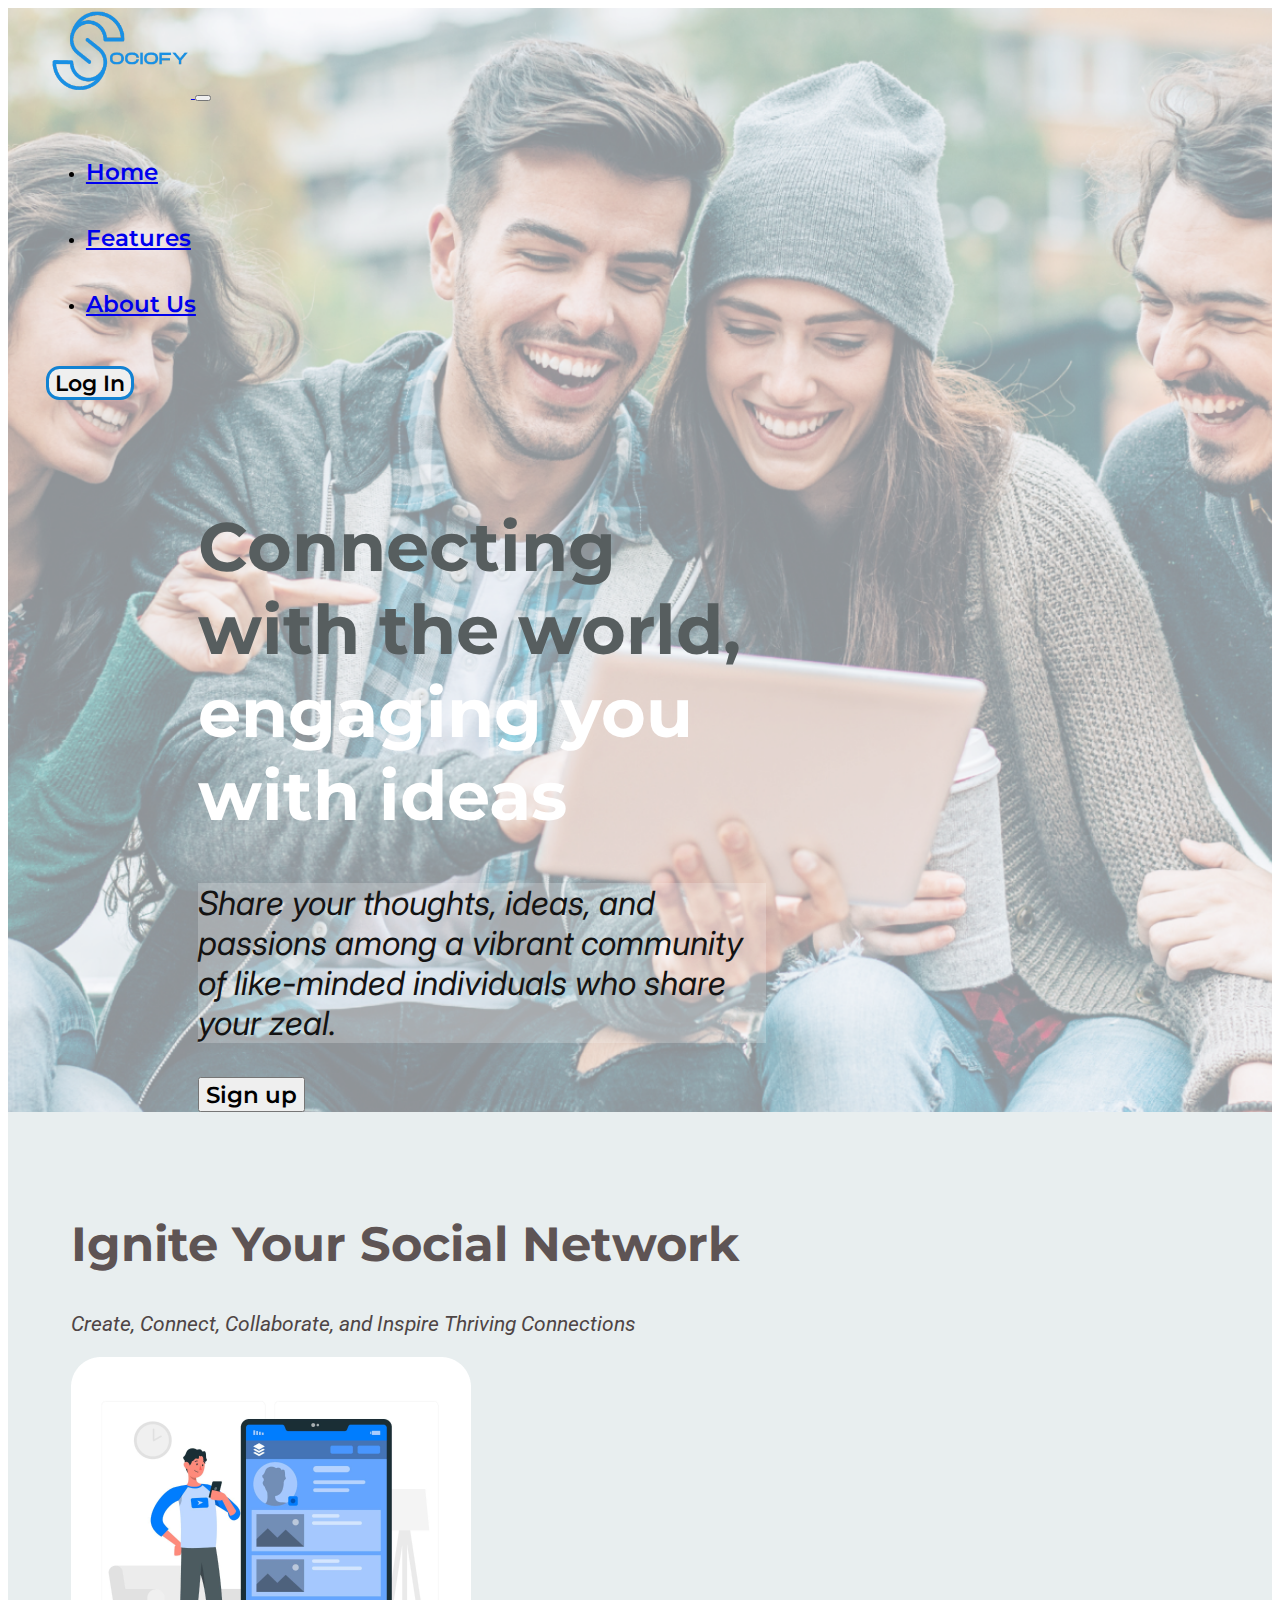
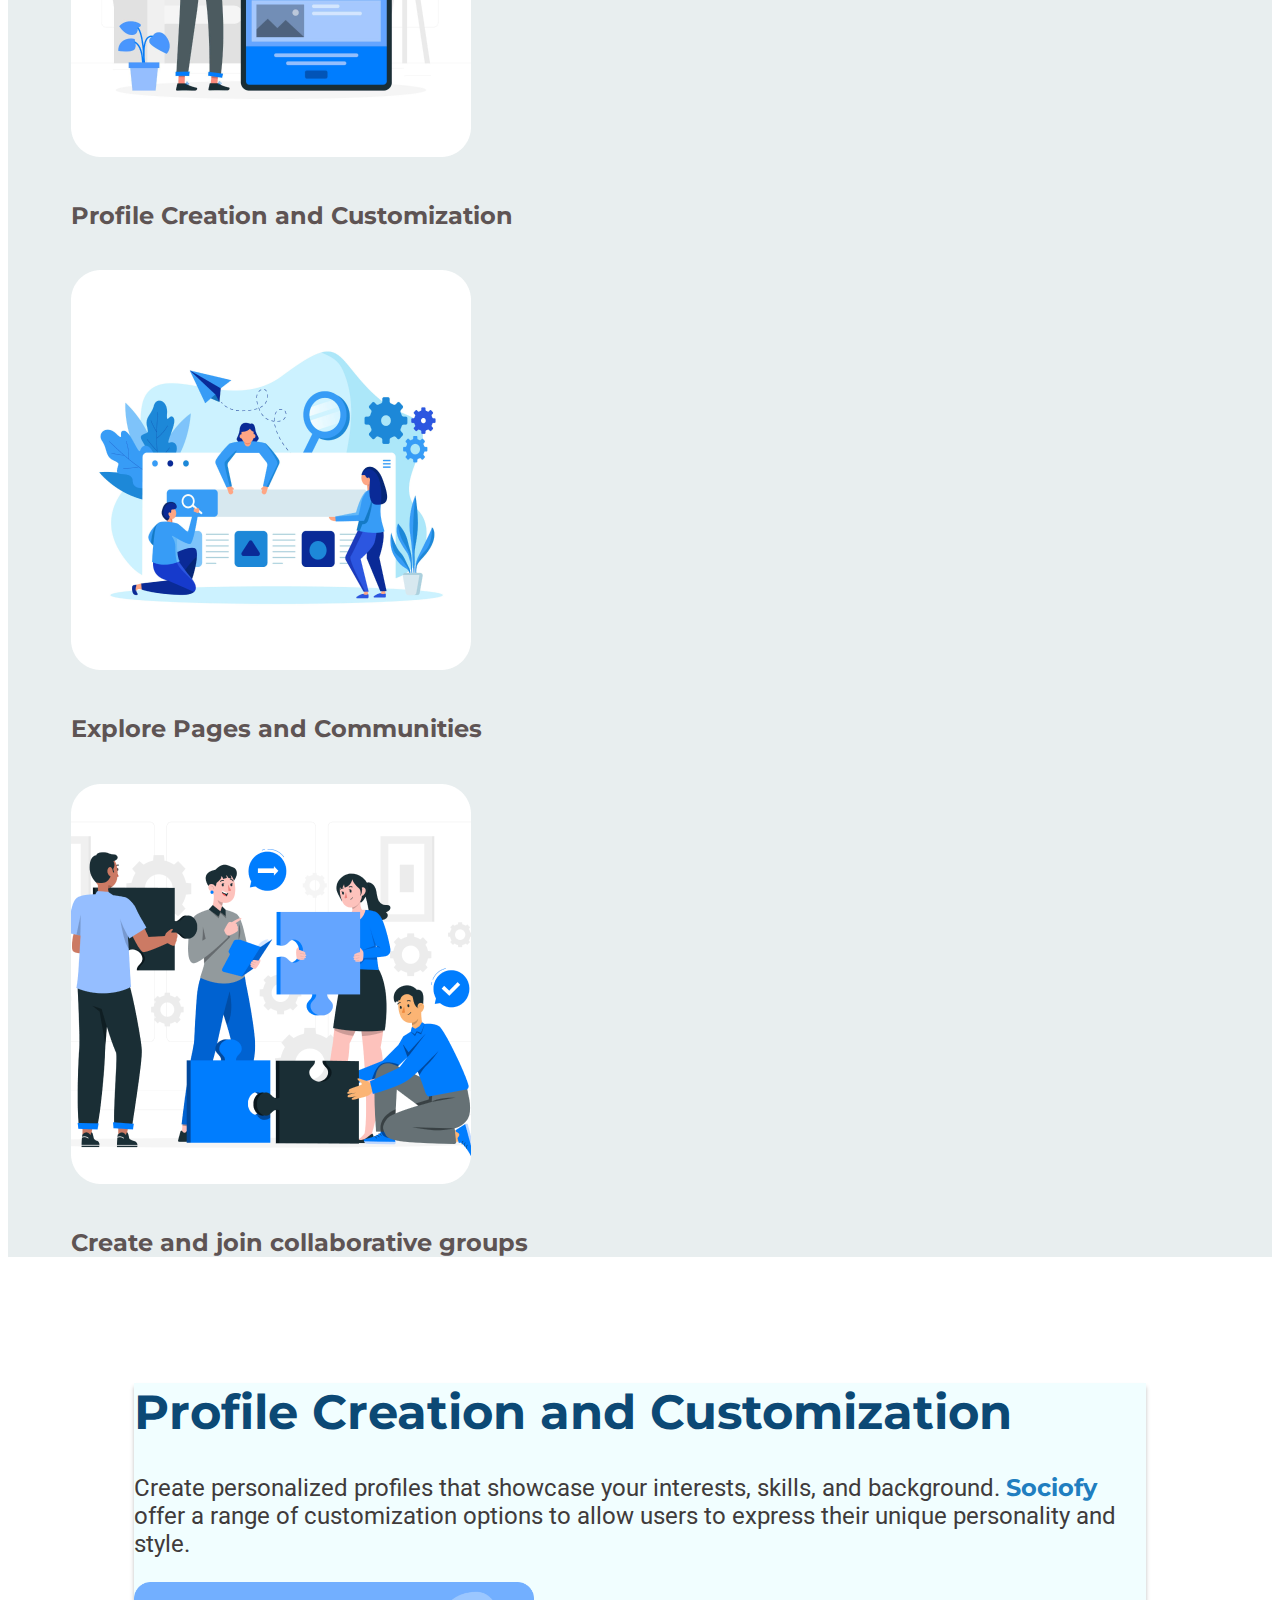
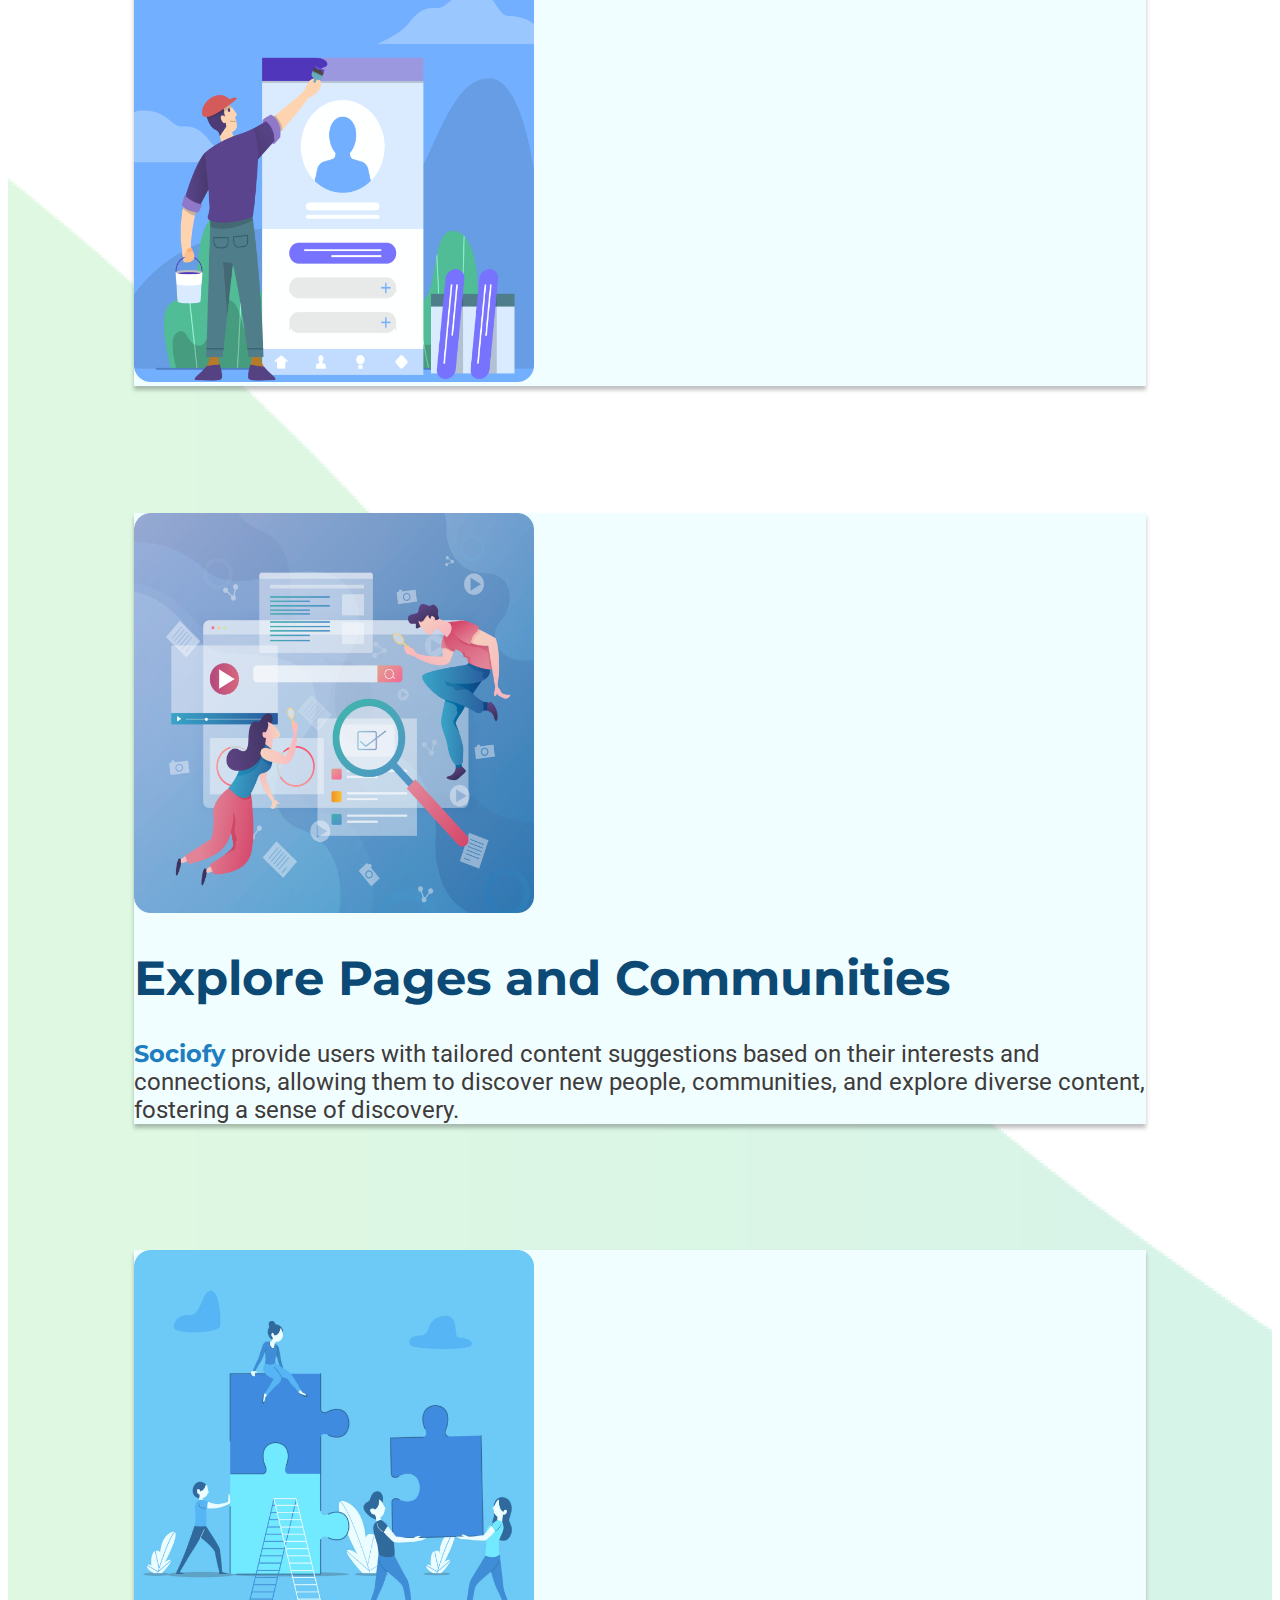
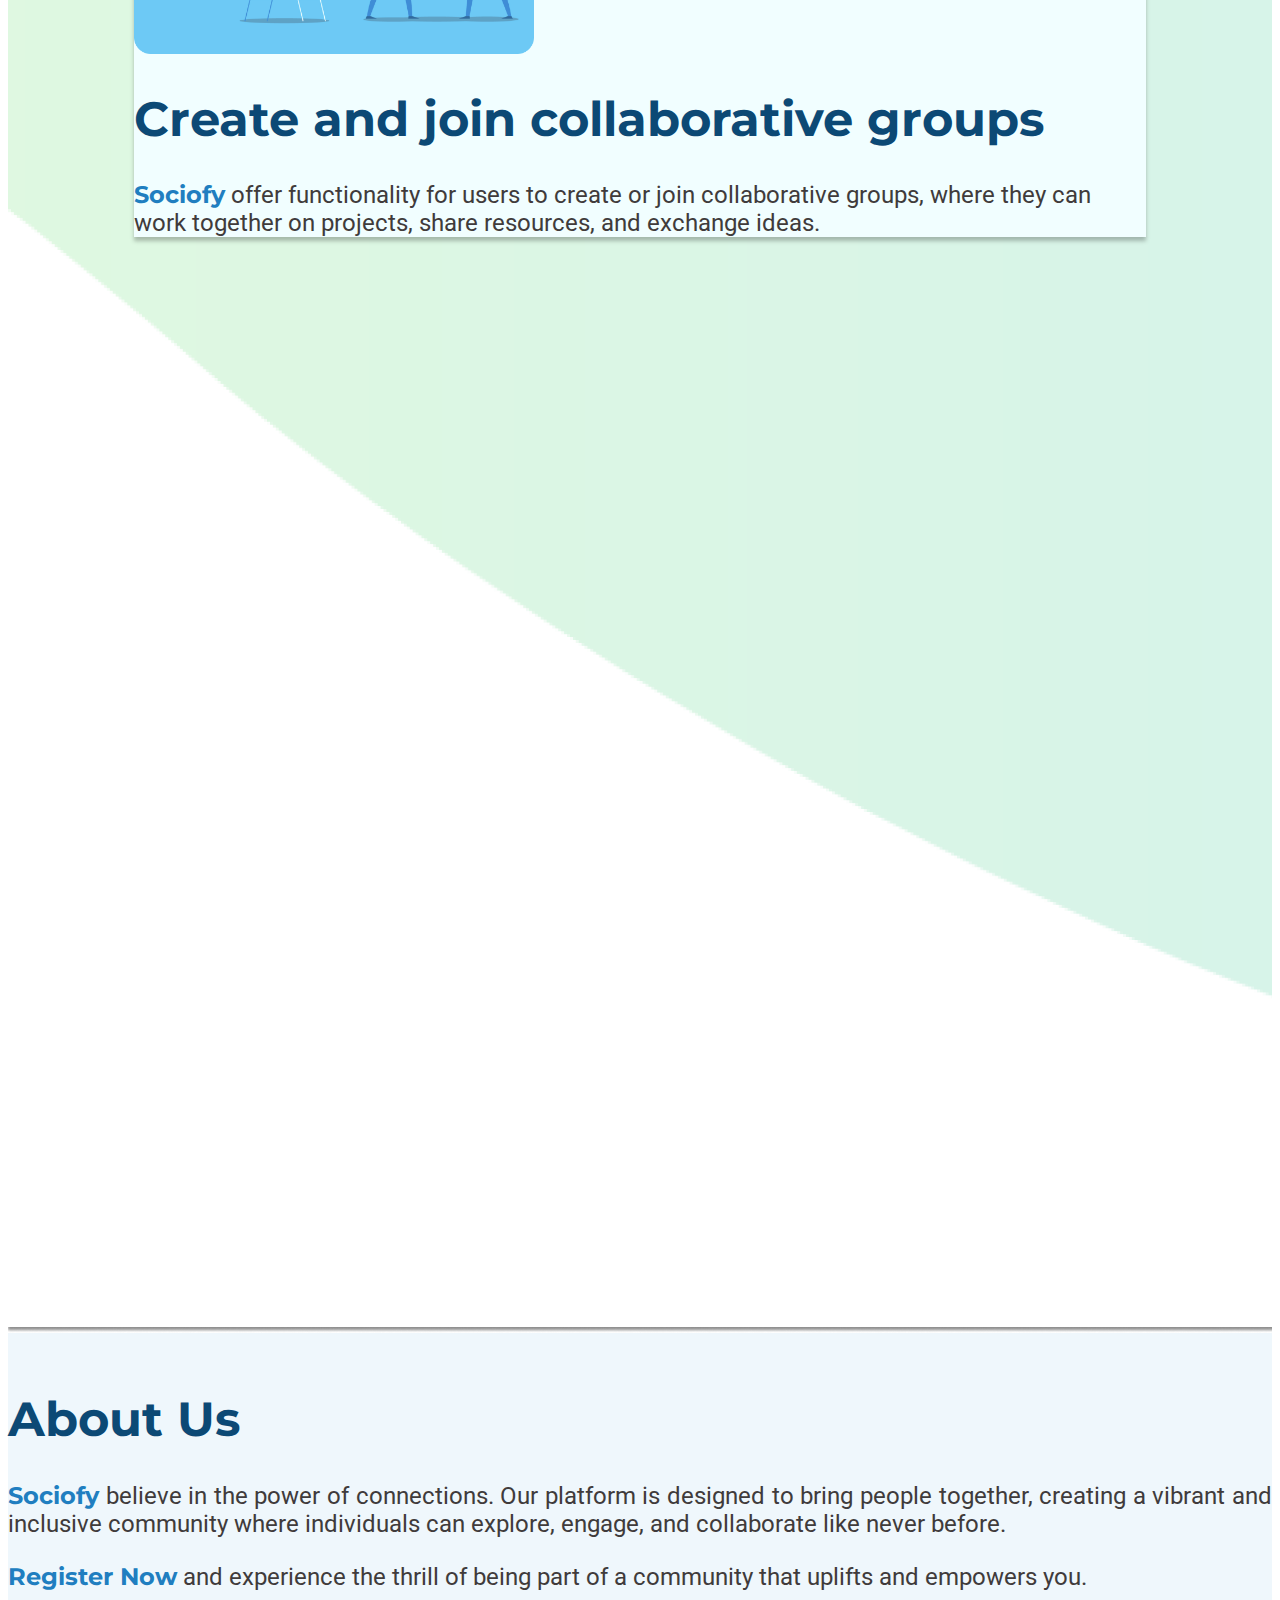
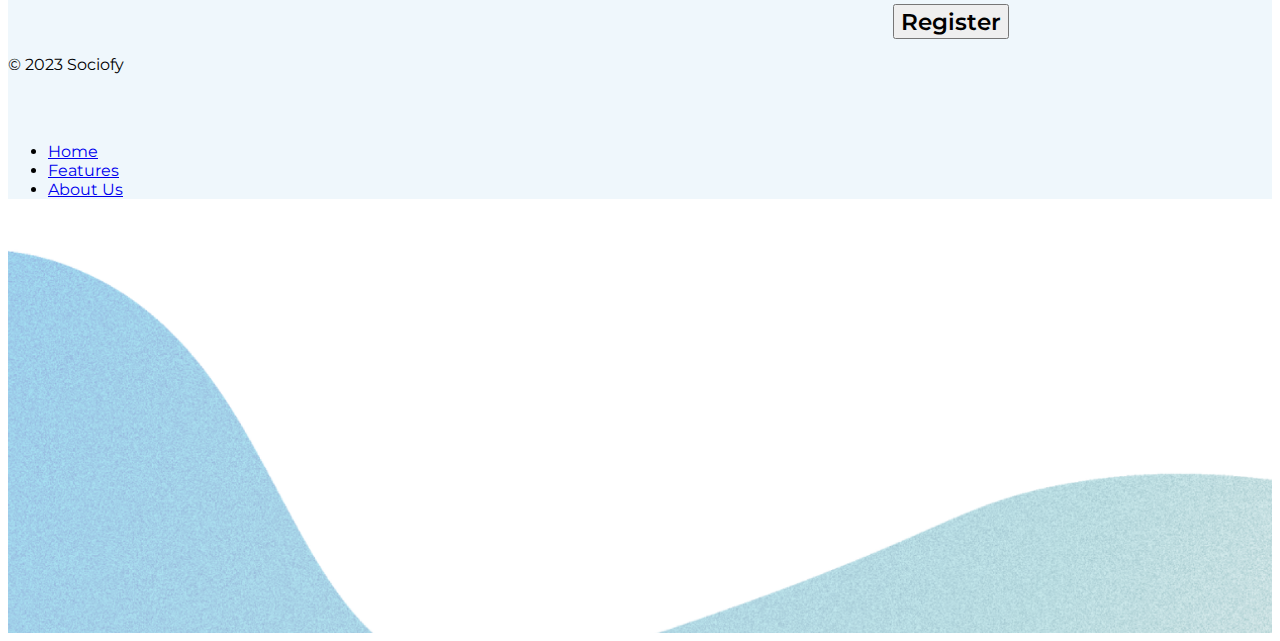
<file: index.html>
<!DOCTYPE html>
<html lang="en">
<head>
    <meta charset="UTF-8">
    <meta http-equiv="X-UA-Compatible" content="IE=edge">
    <meta name="viewport" content="width=device-width, initial-scale=1.0">
    <title>Welcome to Sociofy</title>
    <link href="https://cdn.jsdelivr.net/npm/bootstrap@5.3.0-alpha3/dist/css/bootstrap.min.css" rel="stylesheet" integrity="sha384-KK94CHFLLe+nY2dmCWGMq91rCGa5gtU4mk92HdvYe+M/SXH301p5ILy+dN9+nJOZ" crossorigin="anonymous">
    <link rel="stylesheet" href="style.css">
</head>
<body>
    <section class="section1">
        <!-- Navigation Bar -->

        <nav class="navbar navbar-expand-sm fixed-top" id="navbar">

            <div class="container-fluid bg-white rounded-3 text-dark bg-opacity-50">

                <a class="navbar-brand" href="#"> <!-- Logo -->
                    <img src="Images/logo.png" alt="" width="145" height="90">
                  </a>

              <button class="navbar-toggler" type="button" data-bs-toggle="collapse" data-bs-target="#navbarScroll" aria-controls="navbarScroll" aria-expanded="false" aria-label="Toggle navigation"> <!-- Hamburger Menu -->
                <span class="navbar-toggler-icon"></span>
              </button>

              <div class="collapse navbar-collapse" id="navbarScroll">

                <ul class="navbar-nav ms-auto my-2 my-lg-0"> <!-- Links -->
                  <li class="nav-item"> <!-- Home -->
                    <a class="nav-link active" aria-current="page" href="#home">Home</a>
                  </li>

                  <li class="nav-item"> <!-- Our Services -->
                    <a class="nav-link active" href="#features">
                      Features
                    </a>
                  </li>

                  <li class="nav-item"> <!-- About Us -->
                    <a class="nav-link active" aria-current="page" href="#aboutus">About Us</a>
                  </li>
                </ul>

                <form class="d-flex" role="login"> <!-- Log In Button -->
                 <a href="login.html">
                  <button type ="button"class="btn" id="login">Log In</button>
                 </a>
                 
                </form>

              </div>

            </div>

          </nav>

          <!-- Hero Content -->
          <div class="px-5 py-5" id="home">

            <div class="col-lg-6" style="margin-top: 7%;">

                <h1 class="display-5 text-body-emphasis fs-">
                    <b class="h1-1"> Connecting with the world,</b>
                    <b class="h1-2">engaging you with ideas</b>
                </h1>

                <p class="lead mb-4">Share your thoughts, ideas, and passions among a vibrant community of like-minded individuals who share your zeal.</p>

                <div class="d-grid gap-2 d-sm-flex">
                  <a href="signup.html">
                    <button type="button" class="btn btn-info btn-lg px-4 gap-3" id="sign-up-btn">Sign up</button>
                  </a>
                    

                  </div>

            </div>

          </div>

    </section>

    <section class="section2" id="features">
        <!-- Second Section -->

        <div class="text-center">

          <h2 class="pb-1 fw-bolder">Ignite Your Social Network </h2>
          <h3 class="mb-5">Create, Connect, Collaborate, and Inspire Thriving Connections</h3>

            <div class="row row-cols-lg-3 align-items-stretch g-3">

              <div class="col-sm-6">
                <div class="card border-0 rounded-5">
                  <a href="#f1"><img src="Images/previewf1.png" class="card-img-top" alt="..."></a>
                </div>
                <h5 class="card-title mt-4">Profile Creation and 
                  Customization</h5>
              </div>

              <div class="col-sm-6">
                <div class="card border-0 rounded-5">
                  <a href="#f2"><img src="Images/previewf2.png" class="card-img-top" alt="..."></a>
                </div>
                <h5 class="card-title mt-4">Explore Pages and
                  Communities</h5>
              </div>


              <div class="col-sm-6">
                <div class="card border-0 rounded-5">
                  <a href="#f4"><img src="Images/previewf4.png" class="card-img-top" alt="..."></a>
                </div>
                <h5 class="card-title mt-4">Create and join 
                  collaborative groups</h5>
              </div>

            </div>

        </div>

    </section>

    <section class="section3">
      <!-- Third Section -->

      <div class="feature-1" id="f1">

        <div class="feature-1-body">
          <div class="row pb-0 pe-0 rounded-5">
            <div class="col-lg-7 p-3 p-lg-5">
              <h1 class="fw-bold lh-1 pb-4">Profile Creation and 
                Customization</h1>
              <p class="lead f1">Create personalized profiles that showcase your interests, skills, and background. <span>Sociofy</span> offer a range of customization options to allow users to express their unique personality and style.</p>
            </div>
            <div class="col-lg-4 p-0">
                <img class="rounded-lg-3 p-lg-5 pe-lg-0" src="Images/f1.png" alt="" width="400">
            </div>
          </div>
        </div>

      </div>

      <div class="feature-2" id="f2">

        <div class="feature-2-body">
          <div class="row pb-0 pe-0 rounded-5">
            <div class="col-lg-5 p-0">
              <img class="rounded-lg-3 p-4 p-lg-5 pe-lg-0" src="Images/f2.png" alt="" width="400">
            </div>
            <div class="col-lg-7 p-3 p-lg-5">
              <h1 class="fw-bold lh-1 pb-4">Explore Pages and
                Communities</h1>
              <p class="lead f1"><span>Sociofy</span> provide users with tailored content suggestions based on their interests and connections, allowing them to discover new people, communities, and explore diverse content, fostering a sense of discovery.</p>
            </div>
          </div>
        </div>

      </div>

      <div class="feature-4" id="f4">

        <div class="feature-4-body">
          <div class="row pb-0 pe-0 rounded-5">
            <div class="col-lg-5 p-0">
              <img class="rounded-lg-3 p-4 p-lg-5 pe-lg-0" src="Images/f4.png" alt="" width="400">
            </div>
            <div class="col-lg-7 p-3 p-lg-5">
              <h1 class="fw-bold lh-1 pb-4">Create and join 
                collaborative groups</h1>
              <p class="lead f1"><span>Sociofy</span> offer functionality for users to create or join collaborative groups, where they can work together on projects, share resources, and exchange ideas.</p>
            </div>
          </div>
        </div>

      </div>

    </section>

    <section class="section4">

      <div class="about-us" id="aboutus">

        <div class="about-us-body">
          <div class="row">
            <div class="col-lg-7 p-3 p-lg-5 pe-lg-0">
              <h1 class="fw-bold lh-1 pb-4 ps-5">About Us</h1>
              <p class="lead f1 ps-5" id="about-us-span"><span>Sociofy</span> believe in the power of connections. Our platform is designed to bring people together, creating a vibrant and inclusive community where individuals can explore, engage, and collaborate like never before.</p>
              <p class="lead f1 ps-5" id="about-us-span"><span>Register Now</span> and experience the thrill of  being part of a community that uplifts and empowers you.</p>
            </div>
            <div class="d-grid gap-2 d-sm-flex">
              <a href="register.html">
              <button type="button" class="btn btn-warning btn-lg px-4 gap-3" id="register-up-btn">Register</button>
            </a>
            </div>
            

      <footer>
        <div class="container-fluid">
          <footer class="d-flex flex-wrap justify-content-between align-items-center py-3 my-4 border-top">
            <p class="col-md-4 mb-0 text-body-secondary">&copy; 2023 Sociofy</p>
        
            <a href="/" class="col-md-4 d-flex align-items-center justify-content-center mb-3 mb-md-0 me-md-auto link-body-emphasis text-decoration-none">
              <svg class="bi me-2" width="40" height="32"><use xlink:href="#bootstrap"/></svg>
            </a>
        
            <ul class="nav col-md-4 justify-content-end">
              <li class="nav-item"><a href="#home" class="nav-link px-2 text-body-secondary">Home</a></li>
              <li class="nav-item"><a href="#features" class="nav-link px-2 text-body-secondary">Features</a></li>
              <li class="nav-item"><a href="#aboutus" class="nav-link px-2 text-body-secondary">About Us</a></li>
            </ul>
          </footer>
        </div>        
      </footer>
    </section>




  
    



    <script src="https://cdn.jsdelivr.net/npm/bootstrap@5.3.0-alpha3/dist/js/bootstrap.bundle.min.js" integrity="sha384-ENjdO4Dr2bkBIFxQpeoTz1HIcje39Wm4jDKdf19U8gI4ddQ3GYNS7NTKfAdVQSZe" crossorigin="anonymous"></script>
</body>
</html>
</file>
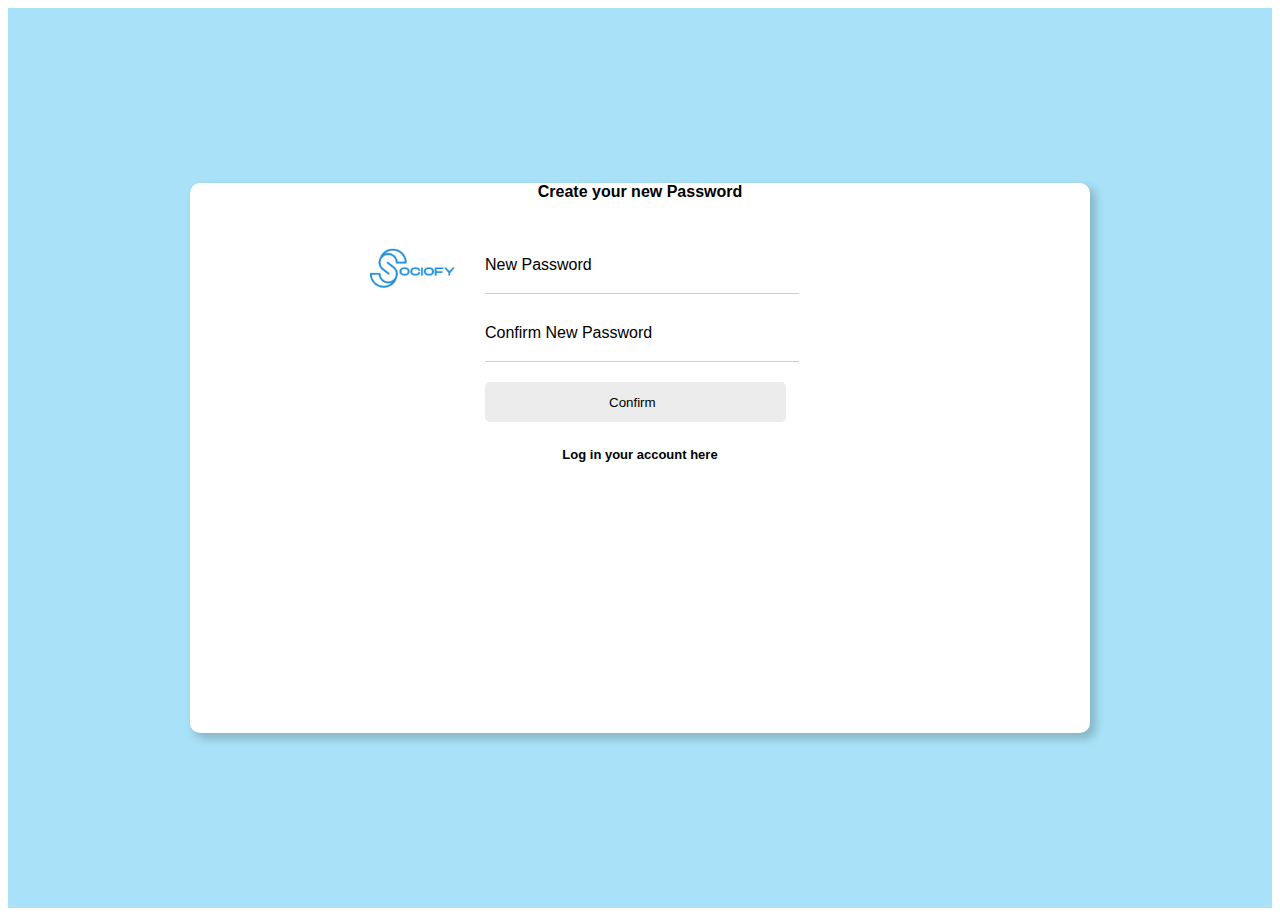
<file: continue.html>
<!DOCTYPE html>
<html lang="en">
<head>
    <meta charset="UTF-8">
    <meta http-equiv="X-UA-Compatible" content="IE=edge">
    <meta name="viewport" content="width=device-width, initial-scale=1.0">
    <title>Forgot Password</title>
    <link href="https://cdn.jsdelivr.net/npm/bootstrap@5.3.0-alpha3/dist/css/bootstrap.min.css" rel="stylesheet" integrity="sha384-KK94CHFLLe+nY2dmCWGMq91rCGa5gtU4mk92HdvYe+M/SXH301p5ILy+dN9+nJOZ" crossorigin="anonymous">
    <link rel="stylesheet" href="continue.css">
</head>
<body>


    <div class="login">
        <div class="container main">
            <div class="row">
                <div class="col-md-6 side-image">
                    
                </div>
                <div class="col-md-6 right">
                     <div class="input-box">
                        <img src="Images/logo2.png" alt="">
                        <header>Create your new Password</header>
                        <div class="input-field">
                            <input type="password" class="input" id="password" required>
                            <label for="password">New Password</label>
                        </div>
                        <div class="input-field">
                            <input type="password" class="input" id="password" required>
                            <label for="password">Confirm New Password</label>
                        </div>
                        <div class="input-field">
                            <a href="continue.html">
                                <button type="submit" class="submit1" >Confirm</button>
                            </a>
                        </div>
                        <div class="signin">
                            <span> <a href="login.html">Log in your account here</a></span>
                        </div>
                        
                        
                     </div>
                </div>
            </div>
        </div>
    </div>

    




<script src="https://cdn.jsdelivr.net/npm/bootstrap@5.3.0-alpha3/dist/js/bootstrap.bundle.min.js" integrity="sha384-ENjdO4Dr2bkBIFxQpeoTz1HIcje39Wm4jDKdf19U8gI4ddQ3GYNS7NTKfAdVQSZe" crossorigin="anonymous"></script>
</body>
</html>
</file>
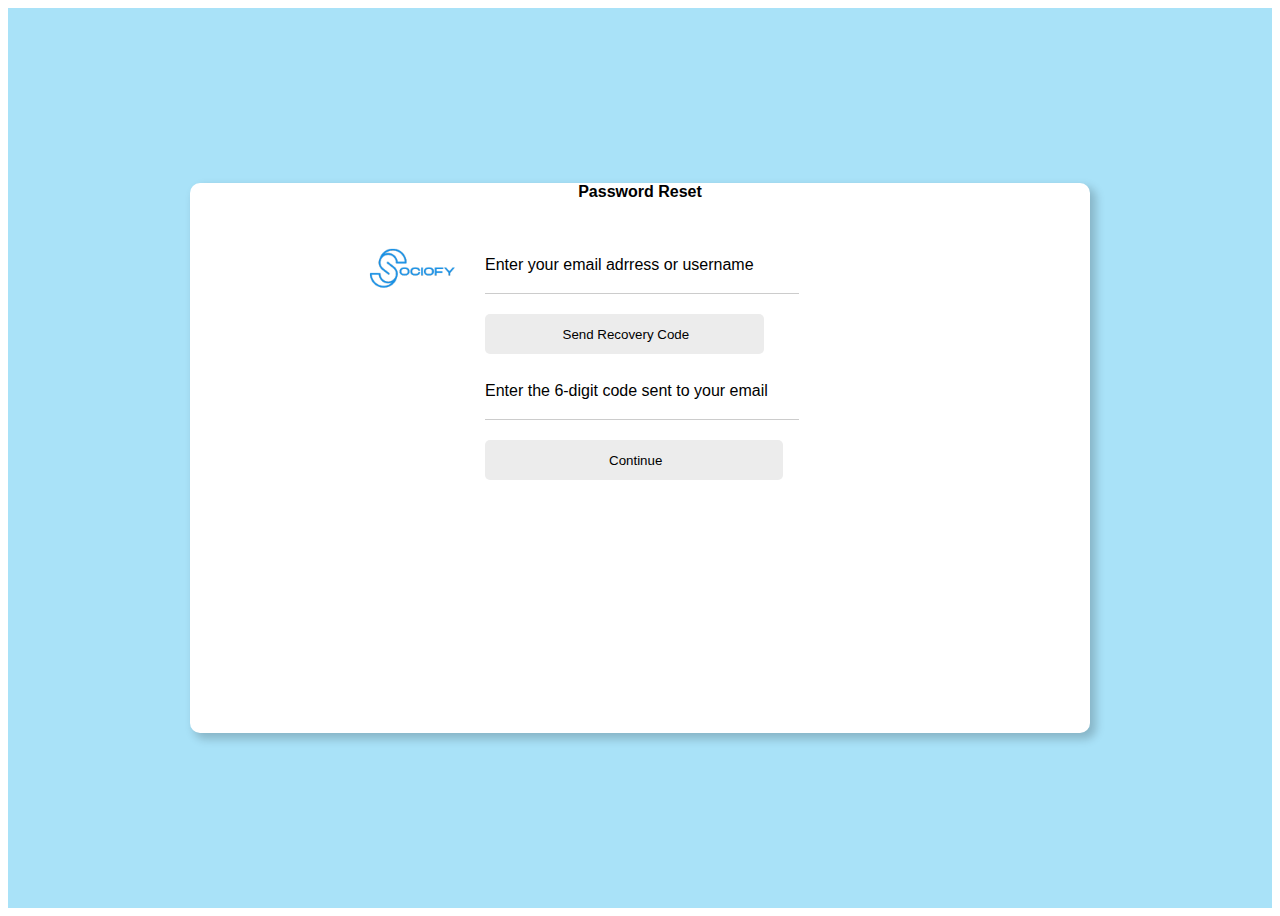
<file: forgot.html>
<!DOCTYPE html>
<html lang="en">
<head>
    <meta charset="UTF-8">
    <meta http-equiv="X-UA-Compatible" content="IE=edge">
    <meta name="viewport" content="width=device-width, initial-scale=1.0">
    <title>Forgot Password</title>
    <link href="https://cdn.jsdelivr.net/npm/bootstrap@5.3.0-alpha3/dist/css/bootstrap.min.css" rel="stylesheet" integrity="sha384-KK94CHFLLe+nY2dmCWGMq91rCGa5gtU4mk92HdvYe+M/SXH301p5ILy+dN9+nJOZ" crossorigin="anonymous">
    <link rel="stylesheet" href="forgot.css">
</head>
<body>


    <div class="login">
        <div class="container main">
            <div class="row">
                <div class="col-md-6 side-image">
                    
                </div>
                <div class="col-md-6 right">
                     <div class="input-box">
                        <img src="Images/logo2.png" alt="">
                        <header>Password Reset</header>
                        <div class="input-field">
                            <input type="text" class="input" id="email" required autocomplete="off">
                            <label for="email">Enter your email adrress or username</label>
                        </div>
                        
                        <div class="input-field">
                            <a href="continue.html">
                                <button type="submit" class="submit1" >Send Recovery Code</button>
                            </a>
                        </div>
                        <br>
                        <div class="input-field">
                            <input type="number" class="input" required autocomplete="off" >
                            <label for="code">Enter the 6-digit code sent to your email</label>
                        </div>
                        
                        <div class="input-field">
                        <a href="continue.html">
                            <button type="submit" class="submit" >Continue</button>
                        </a>
                        </div>
                     </div>
                </div>
            </div>
        </div>
    </div>

    




<script src="https://cdn.jsdelivr.net/npm/bootstrap@5.3.0-alpha3/dist/js/bootstrap.bundle.min.js" integrity="sha384-ENjdO4Dr2bkBIFxQpeoTz1HIcje39Wm4jDKdf19U8gI4ddQ3GYNS7NTKfAdVQSZe" crossorigin="anonymous"></script>
</body>
</html>
</file>
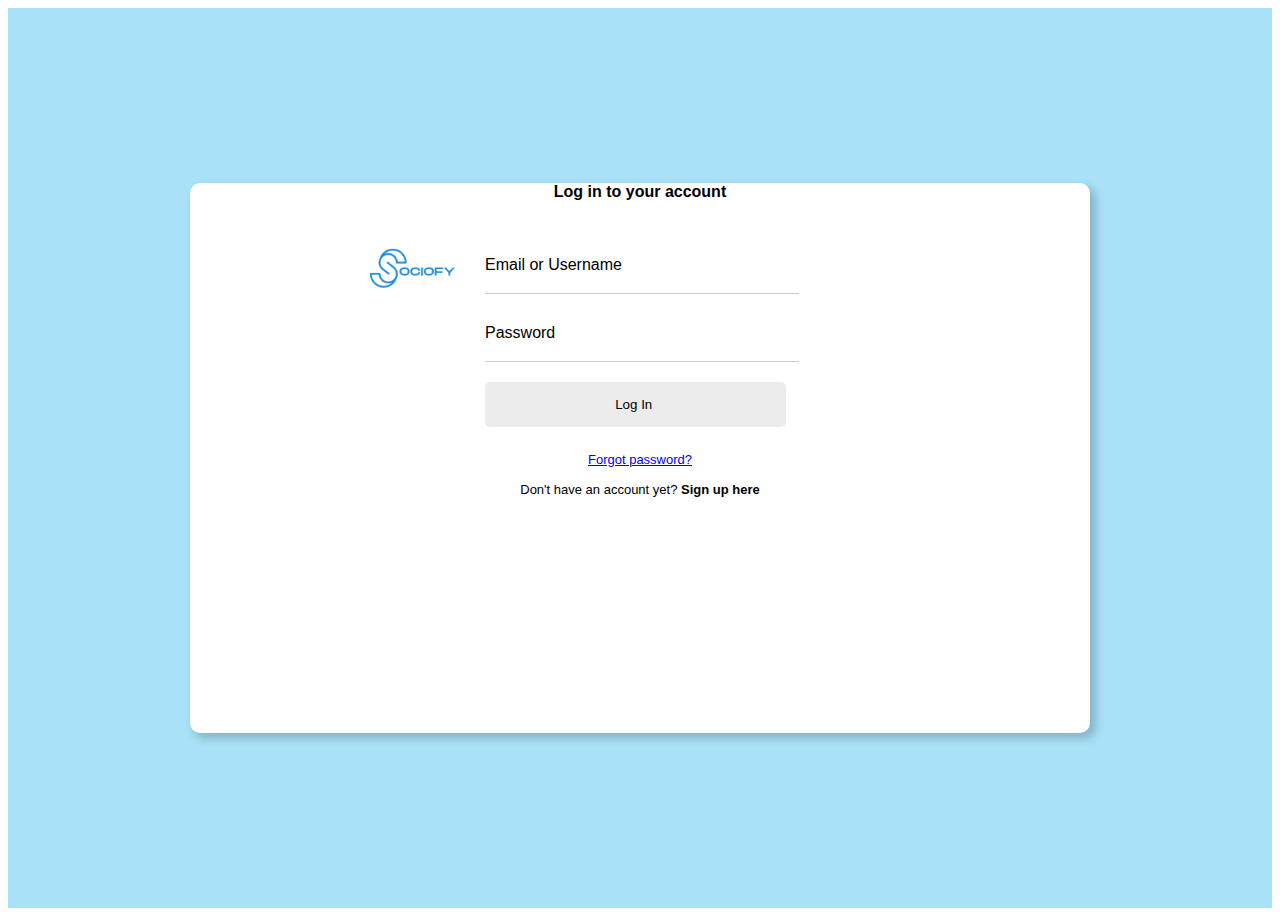
<file: login.html>
<!DOCTYPE html>
<html lang="en">
<head>
    <meta charset="UTF-8">
    <meta http-equiv="X-UA-Compatible" content="IE=edge">
    <meta name="viewport" content="width=device-width, initial-scale=1.0">
    <title>Log in</title>
    <link href="https://cdn.jsdelivr.net/npm/bootstrap@5.3.0-alpha3/dist/css/bootstrap.min.css" rel="stylesheet" integrity="sha384-KK94CHFLLe+nY2dmCWGMq91rCGa5gtU4mk92HdvYe+M/SXH301p5ILy+dN9+nJOZ" crossorigin="anonymous">
    <link rel="stylesheet" href="login.css">
</head>
<body>


    <div class="login">
        <div class="container main">
            <div class="row">
                <div class="col-md-6 side-image">
                    
                </div>
                <div class="col-md-6 right">
                     <div class="input-box">
                        <img src="Images/logo2.png" alt="">
                        <header>Log in to your account</header>
                        <div class="input-field">
                            <input type="text" class="input" id="email" required autocomplete="off">
                            <label for="email">Email or Username</label>
                        </div>
                        <div class="input-field">
                            <input type="password" class="input" id="password" required>
                            <label for="password">Password</label>
                        </div>
                        <div class="input-field">
                            <a href="dashboard.html">
                            <button type="submit" class="submit">Log In</button>
                        </a>
                        </div>
                        <div class="signin">
                           <a href="forgot.html">Forgot password?</a> <br> <br>
                            <span>Don't have an account yet? <a href="signup.html">Sign up here</a></span>
                            
                        </div>
                     </div>
                </div>
            </div>
        </div>
    </div>

    




<script src="https://cdn.jsdelivr.net/npm/bootstrap@5.3.0-alpha3/dist/js/bootstrap.bundle.min.js" integrity="sha384-ENjdO4Dr2bkBIFxQpeoTz1HIcje39Wm4jDKdf19U8gI4ddQ3GYNS7NTKfAdVQSZe" crossorigin="anonymous"></script>
</body>
</html>
</file>
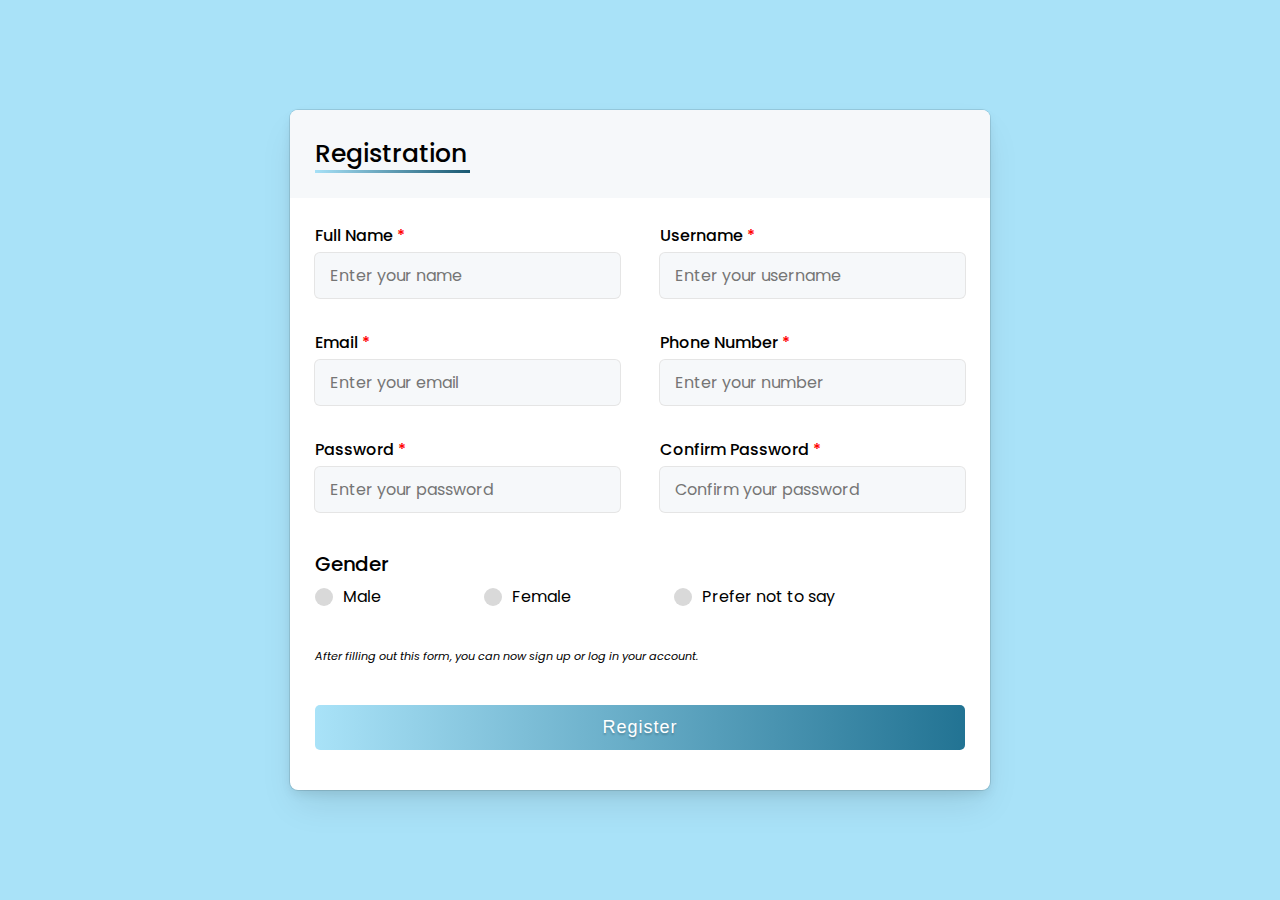
<file: register.html>
<!DOCTYPE html>
<html lang="en">
<head>
    <meta charset="UTF-8">
    <meta http-equiv="X-UA-Compatible" content="IE=edge">
    <meta name="viewport" content="width=device-width, initial-scale=1.0">
    <title>Registration</title>
    <link rel="stylesheet" href="register.css">
</head>
<body>
    <div class="container">
        <div class="title">
            <p>Registration</p>
        </div>

        <form action="#">
            <div class="details">
                <div class="inputbox">
                    <label for="name">Full Name</label>
                    <input type="text" id="name" placeholder="Enter your name" required>
                </div>
                <div class="inputbox">
                    <label for="username">Username</label>
                    <input type="text" id="username" placeholder="Enter your username" required>
                </div>
                <div class="inputbox">
                    <label for="email">Email</label>
                    <input type="email" id="email" placeholder="Enter your email" required>
                </div>
                <div class="inputbox">
                    <label for="phone">Phone Number</label>
                    <input type="number" id="phone" placeholder="Enter your number" required>
                </div>
                <div class="inputbox">
                    <label for="pass">Password</label>
                    <input type="password" id="pass" placeholder="Enter your password" required>
                </div>
                <div class="inputbox">
                    <label for="confirmpass">Confirm Password</label>
                    <input type="password" id="confirmpass" placeholder="Confirm your password" required>
                </div>
            </div>
            <div class="gender">
                <span class="gendertitle">Gender</span>
                <input type="radio" name="gender" id="radio1">
                <input type="radio" name="gender" id="radio2">
                <input type="radio" name="gender" id="radio3">

                <div class="category">
                    <label for="radio1">
                        <span class="dot one"></span>
                        <span>Male</span>
                    </label>
                    <label for="radio2">
                        <span class="dot two"></span>
                        <span>Female</span>
                    </label>
                    <label for="radio3">
                        <span class="dot three"></span>
                        <span>Prefer not to say</span>
                    </label>
                </div>
                <div>
                    <p class="after">After filling out this form, you can now sign up or log in your account. </p> 
                </div>
            </div>
        </form>
        <div class="reg_btn">
            <a href="login.html">
            <button type="submit" class="regbtn">Register</button>
        </div>
    </div>
</body>
</html>
</file>
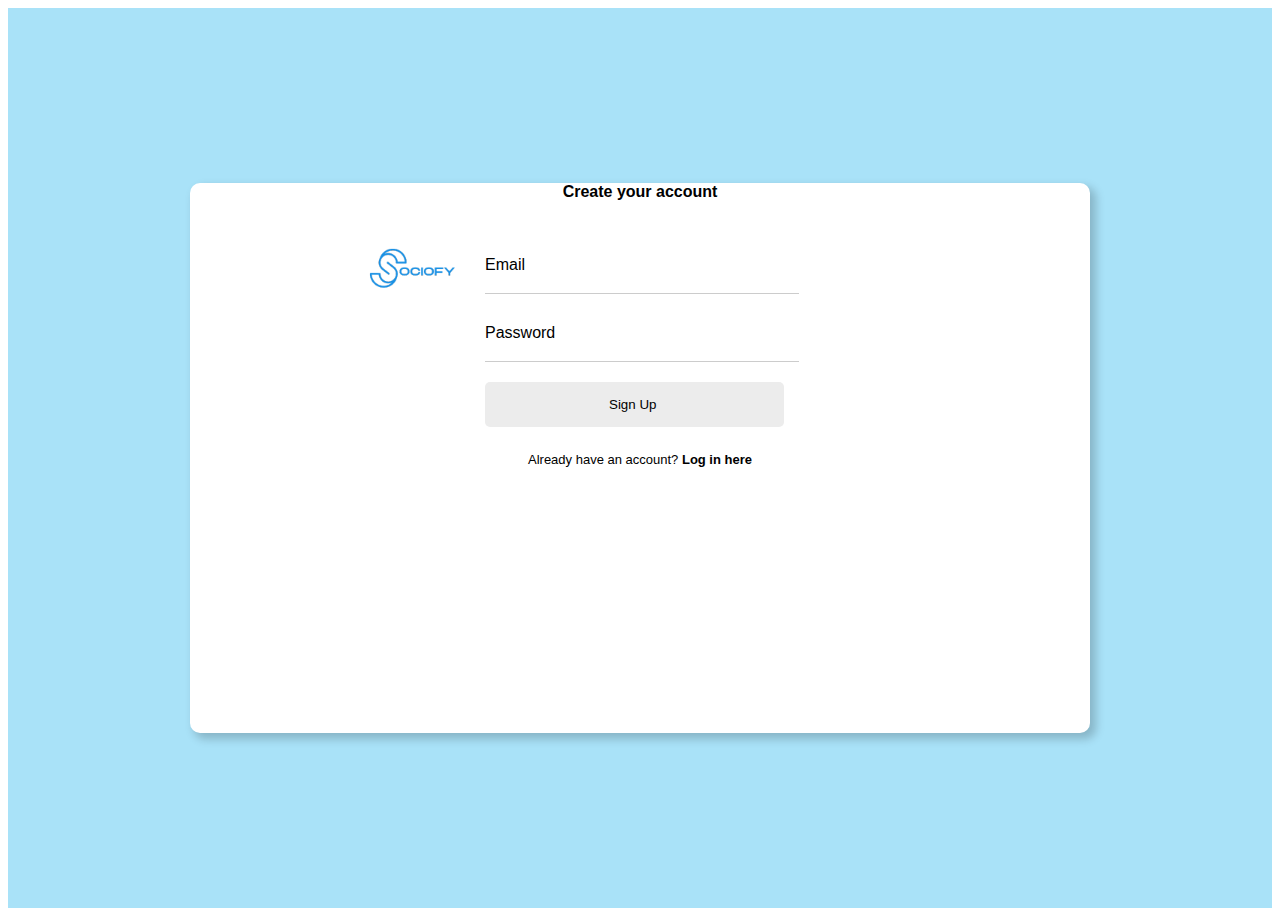
<file: signup.html>
<!DOCTYPE html>
<html lang="en">
<head>
    <meta charset="UTF-8">
    <meta http-equiv="X-UA-Compatible" content="IE=edge">
    <meta name="viewport" content="width=device-width, initial-scale=1.0">
    <title>Sign up</title>
    <link href="https://cdn.jsdelivr.net/npm/bootstrap@5.3.0-alpha3/dist/css/bootstrap.min.css" rel="stylesheet" integrity="sha384-KK94CHFLLe+nY2dmCWGMq91rCGa5gtU4mk92HdvYe+M/SXH301p5ILy+dN9+nJOZ" crossorigin="anonymous">
    <link rel="stylesheet" href="signup.css">
</head>
<body>


    <div class="login">
        <div class="container main">
            <div class="row">
                <div class="col-md-6 side-image">
                    
                </div>
                <div class="col-md-6 right">
                     <div class="input-box">
                        <img src="Images/logo2.png" alt="">
                        <header>Create your account</header>
                        <div class="input-field">
                            <input type="text" class="input" id="email" required autocomplete="off">
                            <label for="email">Email</label>
                        </div>
                        <div class="input-field">
                            <input type="password" class="input" id="password" required>
                            <label for="password">Password</label>
                        </div>
                        <div class="input-field">
                            <a href="dashboard.html">
                            <button type="submit" class="submit">Sign Up</button>
                        </a>
                        </div>
                        <div class="signin">
                            <span>Already have an account? <a href="login.html">Log in here</a></span>
                        </div>
                     </div>
                </div>
            </div>
        </div>
    </div>

    




<script src="https://cdn.jsdelivr.net/npm/bootstrap@5.3.0-alpha3/dist/js/bootstrap.bundle.min.js" integrity="sha384-ENjdO4Dr2bkBIFxQpeoTz1HIcje39Wm4jDKdf19U8gI4ddQ3GYNS7NTKfAdVQSZe" crossorigin="anonymous"></script>
</body>
</html>
</file>
<file: style.css>
@import url('https://fonts.googleapis.com/css2?family=Inter:wght@100;200;300;400;500;600;700;800;900&family=Montserrat:wght@100;200;300;400;500;600;700;800;900&family=Roboto:wght@100;300;400;500;700;900&display=swap');

* {
    font-family: 'Montserrat', sans-serif;
}

section.section1 {
    background-image: url(Images/BG.png);
    background-repeat: no-repeat;
    background-position: center;
    background-size: cover;
    min-height: 100vh;
}

#navbar {
    margin-left: 3%;
    margin-right: 3%;
    line-height: 7vh;
}

#navbarScroll ul li a {
    font-size: 2.6vb;
    font-weight: 600;
}

#login {
    font-size: 2.4vb;
    border-radius: 1.5vb;
    border: 3px solid #1182D2;
    font-weight: 600;
}

div.col-lg-6 {
    margin-left: 15%;
    margin-right: 40%;
}

div.col-lg-6 h1{
    font-size: 7.6vb;
    font-weight: 500;
}

div.col-lg-6 p {
    font-size: 3.7vb;
    font-style: italic;
    background-color: rgb(255, 255, 255, 0.22);
    font-weight: light;
    font-family: 'Inter', sans-serif;
    color: #141313;
}

b.h1-1 {
    color: #575E5F;
}

b.h1-2 {
    color: #fff;
}

#sign-up-btn {
    font-size: 2.6vb;
    font-weight: 600;
}

#register-up-btn {
    font-size: 2.6vb;
    font-weight: 600;
    margin-top: -70%;
    margin-left: 70%;
}


section.section2 {
    min-height: 100vh;
    background-color: #E8EEEF;
}

div.text-center {
    width: 90%;
    padding-top: 5%;
    margin: auto;
}

div.text-center h2 {
    font-size: 3rem;
    color: #5E5454;
}

div.text-center h3 {
    font-family: 'Roboto', sans-serif;
    font-size: 1.3rem;
    font-weight: normal;
    font-style: italic;
    color: #4E4545;
}

div.col-sm-6 h5 {
    font-size: 1.5rem;
    color: #5E5454;
    padding-top: -5%;
}

section.section3 {
    min-height: 350vh;
    background-image: url(Images/bgfeatures.png);
    background-repeat: no-repeat;
    background-size: cover;
    background-position: left;
}

div.feature-1-body {
    width: 80%;
    margin: auto;
    margin-top: 10%;
}

div.row.pb-0 {
    background-color: #F1FEFF;
    box-shadow: 0px 4px 4px rgba(0, 0, 0, 0.25);
}

h1.fw-bold{
    color: #0C4975;
    font-size: 3rem;
}

p.lead.f1 {
    color: #403B3B;
    font-family: 'Roboto', sans-serif;
    font-size: 1.5rem;
}

p.lead.f1 span {
    color: #207EC0;
    font-family: 'Montserrat', sans-serif;
    font-weight: bold;
}


div.feature-2-body {
    width: 80%;
    margin: auto;
    margin-top: 10%;
}



div.feature-4-body {
    width: 80%;
    margin: auto;
    margin-top: 10%;
}

section.section4 {
    min-height: 100vh;
    background-image: url(Images/aboutusbg.png);
    background-position: center;
    background-repeat: no-repeat;
    background-size: cover;
}

div.about-us-body {
    width: 100%;
    padding-top: 2%;
    background-image: url(Images/aboutus.png);
    background-position: center;
    background-repeat: no-repeat;
    background-size: cover;
}

#about-us-span {
    text-align: justify;
}
</file>
<file: continue.css>
@import url('https://fonts.googleapis.com/css2?family=Nunito:wght@400;600;800&display=swap');

*{
    font-family: 'Poppins', sans-serif;
}
.login{
    background: #87d7f5b7;
    padding: 0 20px 0 20px;
}
.main{
    display: flex;
    justify-content: center;
    align-items: center;
    min-height: 100vh;
}
.row{
    width: 900px;
    height: 550px;
    border-radius: 10px;
    background: #fff;
    box-shadow: 5px 5px 10px 1px rgba(0,0,0,0.2);
}
.side-image{
    background-image: url("Images/bgforgot.png");
    background-position: center;
    background-size: cover;
    background-repeat: no-repeat;
    position: relative;
    border-radius: 10px 0 0 10px;
}
img{
    width: 150px;
    position: absolute;
    top: 50px;
    left: 150px;
}

.right{
    display: flex;
    justify-content: center;
    align-items: center;
    position: relative;
}
.input-box{
    width: 330px;
    box-sizing: border-box;
}
.input-box header{
    font-weight: 700;
    text-align: center;
    margin-bottom: 45px;
}
.input-field{
    display: flex;
    flex-direction: column;
    position: relative;
    padding: 0 10px 0 10px;
}
.input{
    height: 45px;
    width: 100%;
    background: transparent;
    border: none;
    border-bottom: 1px solid rgba(0,0,0,0.2);
    outline: none;
    margin-bottom: 20px;
    color: #40414a;
}
.input-box .input-field label{
    position: absolute;
    top: 10px;
    left: 10px;
    pointer-events: none;
    transition: .5s;
}
.input-field .input:focus ~ label{
    top: -10px;
    font-size: 13px;
}
.input-field .input:valid ~ label{
    top: -10px;
    font-size: 13px;
    color: #64b7cc;
}
.input-field .input:focus, .input-field .input:valid{
    border-bottom: 1px solid #64b7cc;
}
.submit1{
    border: none;
    outline: none;
    height: 40px;
    background: #ececec;
    border-radius: 5px;
    padding-left: 40%;
    padding-right: 42%;
    transition: .4s;
}

.submit1:hover{
    background: rgba(85, 198, 215, 0.9);
    color: #fff;
}

.signin{
    text-align: center;
    font-size: small;
    margin-top: 25px;
}
span a{
    text-decoration: none;
    font-weight: 700;
    color: #000;
    transition: .5s;
}
span a:hover{
    text-decoration: underline;
    color: #000;
}
@media only screen and (max-width: 768px){
    .side-image{
        border-radius: 10px 10px 0 0;
    }
    img{
        width: 35px;
        position: absolute;
        top: 20px;
        left: 47%;
    }
    .text{
        position: absolute;
        top: 70%;
        text-align: center;
    }
    .text p,i{
        font-size: 17px;
    }
    .row{
        max-width: 420px;
        width: 100%;
    }
}
</file>
<file: forgot.css>
@import url('https://fonts.googleapis.com/css2?family=Nunito:wght@400;600;800&display=swap');

*{
    font-family: 'Poppins', sans-serif;
}
.login{
    background: #87d7f5b7;
    padding: 0 20px 0 20px;
}
.main{
    display: flex;
    justify-content: center;
    align-items: center;
    min-height: 100vh;
}
.row{
    width: 900px;
    height: 550px;
    border-radius: 10px;
    background: #fff;
    box-shadow: 5px 5px 10px 1px rgba(0,0,0,0.2);
}
.side-image{
    background-image: url("Images/bgforgot.png");
    background-position: center;
    background-size: cover;
    background-repeat: no-repeat;
    position: relative;
    border-radius: 10px 0 0 10px;
}
img{
    width: 150px;
    position: absolute;
    top: 50px;
    left: 150px;
}

.right{
    display: flex;
    justify-content: center;
    align-items: center;
    position: relative;
}
.input-box{
    width: 330px;
    box-sizing: border-box;
}
.input-box header{
    font-weight: 700;
    text-align: center;
    margin-bottom: 45px;
}
.input-field{
    display: flex;
    flex-direction: column;
    position: relative;
    padding: 0 10px 0 10px;
}
.input{
    height: 45px;
    width: 100%;
    background: transparent;
    border: none;
    border-bottom: 1px solid rgba(0,0,0,0.2);
    outline: none;
    margin-bottom: 20px;
    color: #40414a;
}
.input-box .input-field label{
    position: absolute;
    top: 10px;
    left: 10px;
    pointer-events: none;
    transition: .5s;
}
.input-field .input:focus ~ label{
    top: -10px;
    font-size: 13px;
}
.input-field .input:valid ~ label{
    top: -10px;
    font-size: 13px;
    color: #64b7cc;
}
.input-field .input:focus, .input-field .input:valid{
    border-bottom: 1px solid #64b7cc;
}
.submit1{
    border: none;
    outline: none;
    height: 40px;
    background: #ececec;
    border-radius: 5px;
    padding-left: 25%;
    padding-right: 24%;
    transition: .4s;
}
.submit{
    border: none;
    outline: none;
    height: 40px;
    background: #ececec;
    border-radius: 5px;
    padding-inline-end: 39%;
    padding-inline-start: 40%;
    transition: .4s;
}

.submit:hover{
    background: rgba(85, 198, 215, 0.9);
    color: #fff;
}
.signin{
    text-align: center;
    font-size: small;
    margin-top: 25px;
}
span a{
    text-decoration: none;
    font-weight: 700;
    color: #000;
    transition: .5s;
}
span a:hover{
    text-decoration: underline;
    color: #000;
}
@media only screen and (max-width: 768px){
    .side-image{
        border-radius: 10px 10px 0 0;
    }
    img{
        width: 35px;
        position: absolute;
        top: 20px;
        left: 47%;
    }
    .text{
        position: absolute;
        top: 70%;
        text-align: center;
    }
    .text p,i{
        font-size: 17px;
    }
    .row{
        max-width: 420px;
        width: 100%;
    }
}
</file>
<file: login.css>
@import url('https://fonts.googleapis.com/css2?family=Nunito:wght@400;600;800&display=swap');

*{
    font-family: 'Poppins', sans-serif;
}
.login{
    background: #87d7f5b7;
    padding: 0 20px 0 20px;
}
.main{
    display: flex;
    justify-content: center;
    align-items: center;
    min-height: 100vh;
}
.row{
    width: 900px;
    height: 550px;
    border-radius: 10px;
    background: #fff;
    box-shadow: 5px 5px 10px 1px rgba(0,0,0,0.2);
}
.side-image{
    background-image: url("Images/bglogin.png");
    background-position: center;
    background-size: cover;
    background-repeat: no-repeat;
    position: relative;
    border-radius: 10px 0 0 10px;
}
img{
    width: 150px;
    position: absolute;
    top: 50px;
    left: 150px;
}


.right{
    display: flex;
    justify-content: center;
    align-items: center;
    position: relative;
}
.input-box{
    width: 330px;
    box-sizing: border-box;
}
.input-box header{
    font-weight: 700;
    text-align: center;
    margin-bottom: 45px;
}
.input-field{
    display: flex;
    flex-direction: column;
    position: relative;
    padding: 0 10px 0 10px;
}
.input{
    height: 45px;
    width: 100%;
    background: transparent;
    border: none;
    border-bottom: 1px solid rgba(0,0,0,0.2);
    outline: none;
    margin-bottom: 20px;
    color: #40414a;
}
.input-box .input-field label{
    position: absolute;
    top: 10px;
    left: 10px;
    pointer-events: none;
    transition: .5s;
}
.input-field .input:focus ~ label{
    top: -10px;
    font-size: 13px;
}
.input-field .input:valid ~ label{
    top: -10px;
    font-size: 13px;
    color: #64b7cc;
}
.input-field .input:focus, .input-field .input:valid{
    border-bottom: 1px solid #64b7cc;
}
.submit{
    border: none;
    outline: none;
    height: 45px;
    background: #ececec;
    padding-left: 42%;
    padding-right: 43%;
    border-radius: 5px;
    transition: .4s;
}
.submit:hover{
    background: rgba(85, 198, 215, 0.9);
    color: #fff;
}
.signin{
    text-align: center;
    font-size: small;
    margin-top: 25px;
}
span a{
    text-decoration: none;
    font-weight: 700;
    color: #000;
    transition: .5s;
}
span a:hover{
    text-decoration: underline;
    color: #000;
}
@media only screen and (max-width: 768px){
    .side-image{
        border-radius: 10px 10px 0 0;
    }
    img{
        width: 35px;
        position: absolute;
        top: 20px;
        left: 47%;
    }
    .text{
        position: absolute;
        top: 70%;
        text-align: center;
    }
    .text p,i{
        font-size: 17px;
    }
    .row{
        max-width: 420px;
        width: 100%;
    }
}
</file>
<file: register.css>
@import url('https://fonts.googleapis.com/css2?family=Poppins:wght@100;200;300;400;500;600;700&display=swap');

*{
    margin: 0;
    padding: 0;
    box-sizing: border-box;
}

body{
    display: flex;
    justify-content: center;
    align-items: center;
    min-height: 100vh;
    background: #87d7f5b7;
    font-family: 'Poppins', sans-serif;
}

.container{
    max-width: 700px;
    width: 100%;
    background: #ffffff;
    border-radius: 0.5rem;
    box-shadow: 0px 0px 0px 1px rgba(0, 0, 0, 0.1),
                0px 5px 12px -2px rgba(0, 0, 0, 0.1),
                0px 18px 36px -6px rgba(0, 0, 0, 0.1);
    overflow: hidden;
    margin: 10px;
}

.container .title{
    padding: 25px;
    background: #f6f8fa;
}

.container .title p{
    font-size: 25px;
    font-weight: 500;
    position: relative;
}

.container .title p::before{
    content: "";
    position: absolute;
    bottom: 0;
    left: 0;
    width: 155px;
    height: 3px;
    background: linear-gradient(to right, #87d7f5b7, #195871);
}

.details{
    display: flex;
    justify-content: space-between;
    flex-wrap: wrap;
    gap: 20px;
    padding: 25px;
}

.details .inputbox{
    width: calc(100% / 2 - 20px);
    margin: 0 0 12px 0;
}

.inputbox label{
    font-weight: 500;
    margin-bottom: 5px;
    display: block;
}

.inputbox label::after{
    content: " *";
    color: red;
}

.inputbox input{
    width: 100%;
    height: 45px;
    border: none;
    outline: none;
    border-radius: 5px;
    font-size: 16px;
    padding-left: 15px;
    box-shadow: 0px 0px 0px 1px rgba(0, 0, 0, 0.1);
    background-color: #f6f8fa;
    font-family: 'Poppins', sans-serif;
    transition: all 120ms ease-out 0s;
}


.inputbox input:focus,
.inputbox input:valid{
    box-shadow: 0px 0px 0px 2px #87d7f5b7;
}

form .gender{
    padding: 0px 25px;
}

.gender .gendertitle{
    font-size: 20px;
    font-weight: 500;
}

.gender .category{
    width: 80%;
    display: flex;
    justify-content: space-between;
    margin: 5px 0;
}

.gender .category label{
    display: flex;
    align-items: center;
    cursor: pointer;
}

.gender .category label .dot{
    height: 18px;
    width: 18px;
    background: #d9d9d9;
    border-radius: 50%;
    margin-right: 10px;
    border: 4px solid transparent;
    transition: all 0.3s ease;
}

#radio1:checked ~ .category label .one,
#radio2:checked ~ .category label .two,
#radio3:checked ~ .category label .three{
    border-color: #d9d9d9;
    background: #095069b7;
}

.gender input{
    display: none;
}
.after{
    margin-top: 6%;
    font-size: 70%;
    font-style: italic;
}
.reg_btn{
padding: 25px;
margin: 15px 0;
}
.regbtn{
    height: 45px;
    width: 100%;
    border: none;
    font-size: 18px;
    font-weight: 500;
    cursor: pointer;
    background: linear-gradient(to right, #87d7f5b7, #227393);
    border-radius: 5px;
    color: #ffffff;
    letter-spacing: 1px;
    text-shadow: 0px 2px 2px rgba(0, 0, 0, 0.2);
}


.regbtn:hover{
    background: linear-gradient(to right, #227393, #87d7f5b7);
    
}

@media screen and (max-width: 584px){

    .details{
        max-height: 340px;
        overflow-y: scroll;
    }

    .details::-webkit-scrollbar{
        width: 0;
    }

    .details .inputbox{
        width: 100%;
    }

    .gender .category{
        width: 100%;
    }

}


@media screen and (max-width: 419px){
    .gender .category{
        flex-direction: column;
    }   
}
</file>
<file: signup.css>
@import url('https://fonts.googleapis.com/css2?family=Nunito:wght@400;600;800&display=swap');

*{
    font-family: 'Poppins', sans-serif;
}
.login{
    background: #87d7f5b7;
    padding: 0 20px 0 20px;
}
.main{
    display: flex;
    justify-content: center;
    align-items: center;
    min-height: 100vh;
}
.row{
    width: 900px;
    height: 550px;
    border-radius: 10px;
    background: #fff;
    box-shadow: 5px 5px 10px 1px rgba(0,0,0,0.2);
}
.side-image{
    background-image: url("Images/bgsign.png");
    background-position: center;
    background-size: cover;
    background-repeat: no-repeat;
    position: relative;
    border-radius: 10px 0 0 10px;
}
img{
    width: 150px;
    position: absolute;
    top: 50px;
    left: 150px;
}


.right{
    display: flex;
    justify-content: center;
    align-items: center;
    position: relative;
}
.input-box{
    width: 330px;
    box-sizing: border-box;
}
.input-box header{
    font-weight: 700;
    text-align: center;
    margin-bottom: 45px;
}
.input-field{
    display: flex;
    flex-direction: column;
    position: relative;
    padding: 0 10px 0 10px;
}
.input{
    height: 45px;
    width: 100%;
    background: transparent;
    border: none;
    border-bottom: 1px solid rgba(0,0,0,0.2);
    outline: none;
    margin-bottom: 20px;
    color: #40414a;
}
.input-box .input-field label{
    position: absolute;
    top: 10px;
    left: 10px;
    pointer-events: none;
    transition: .5s;
}
.input-field .input:focus ~ label{
    top: -10px;
    font-size: 13px;
}
.input-field .input:valid ~ label{
    top: -10px;
    font-size: 13px;
    color: #64b7cc;
}
.input-field .input:focus, .input-field .input:valid{
    border-bottom: 1px solid #64b7cc;
}
.submit{
    border: none;
    outline: none;
    height: 45px;
    background: #ececec;
    padding-left: 40%;
    padding-right: 41%;
    border-radius: 5px;
    transition: .4s;
}
.submit:hover{
    background: rgba(85, 198, 215, 0.9);
    color: #fff;
}
.signin{
    text-align: center;
    font-size: small;
    margin-top: 25px;
}
span a{
    text-decoration: none;
    font-weight: 700;
    color: #000;
    transition: .5s;
}
span a:hover{
    text-decoration: underline;
    color: #000;
}
@media only screen and (max-width: 768px){
    .side-image{
        border-radius: 10px 10px 0 0;
    }
    img{
        width: 35px;
        position: absolute;
        top: 20px;
        left: 47%;
    }
    .text{
        position: absolute;
        top: 70%;
        text-align: center;
    }
    .text p,i{
        font-size: 17px;
    }
    .row{
        max-width: 420px;
        width: 100%;
    }
}
</file>
